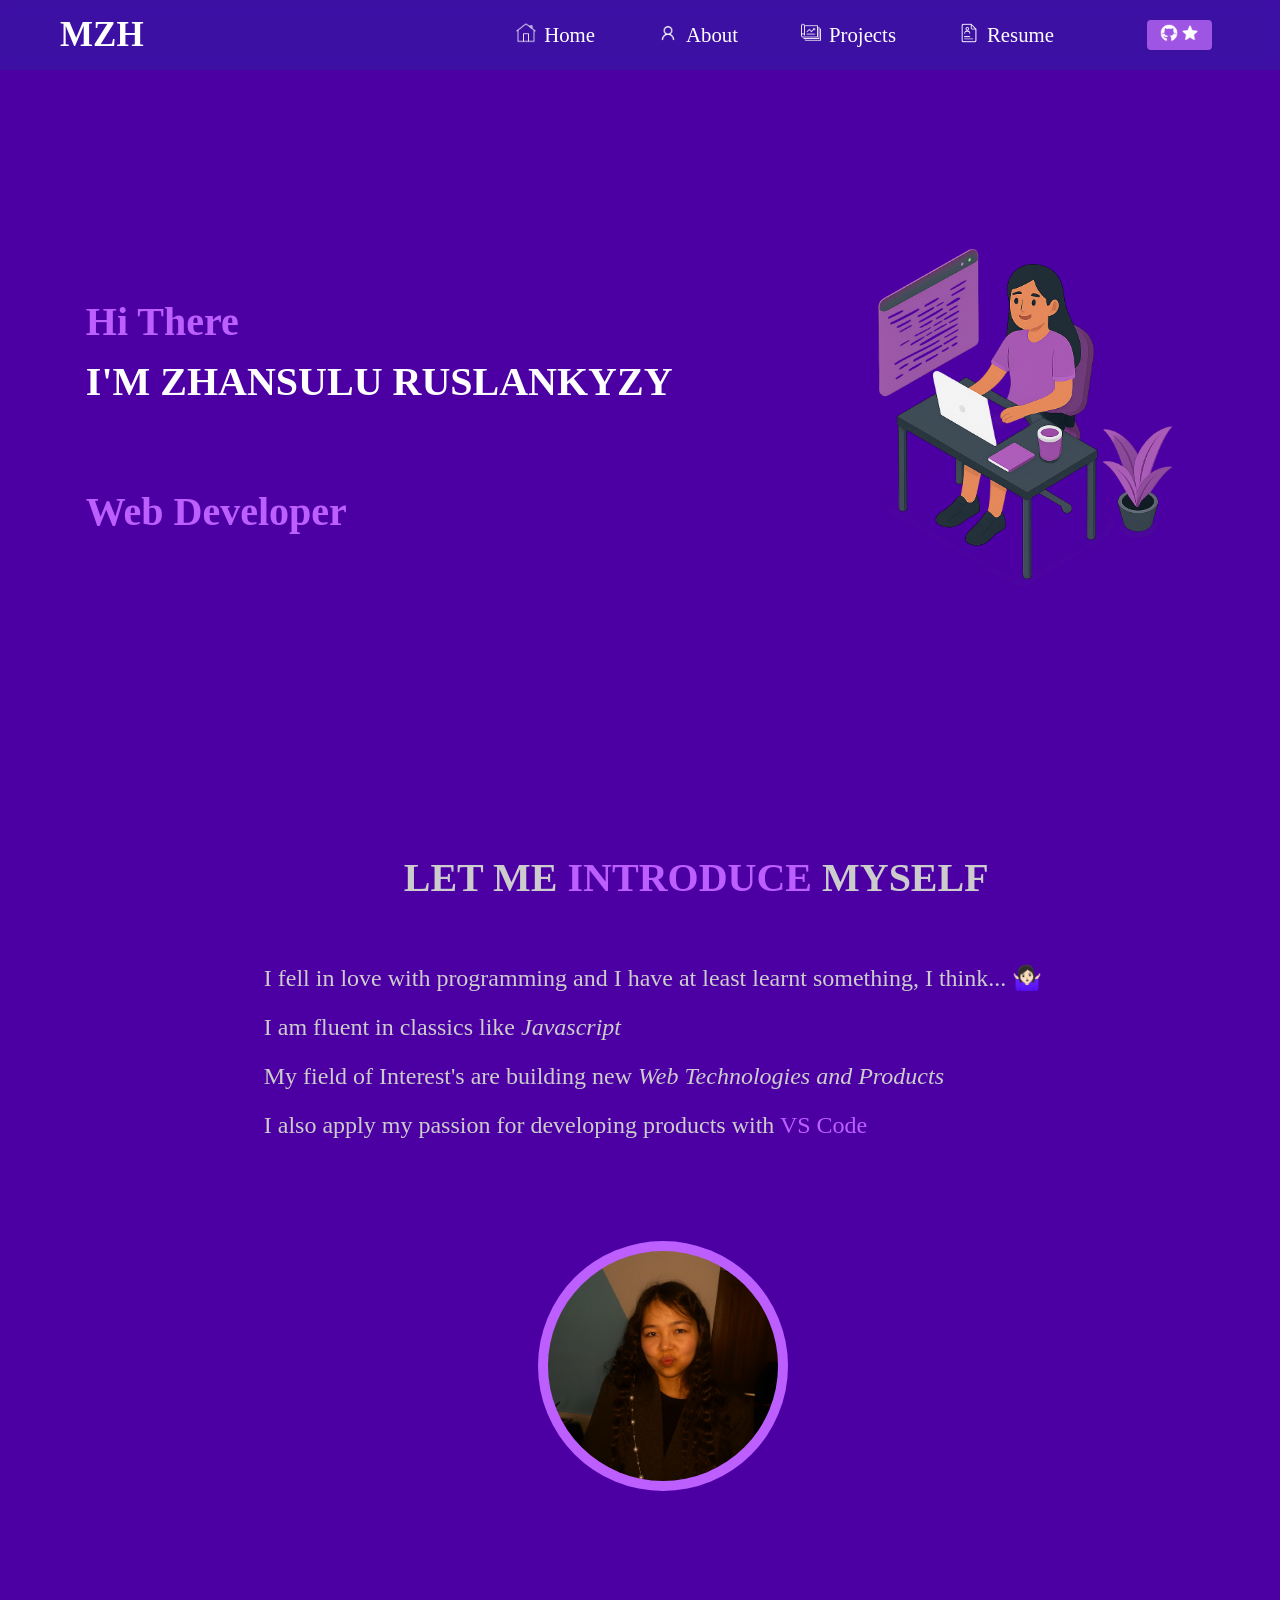
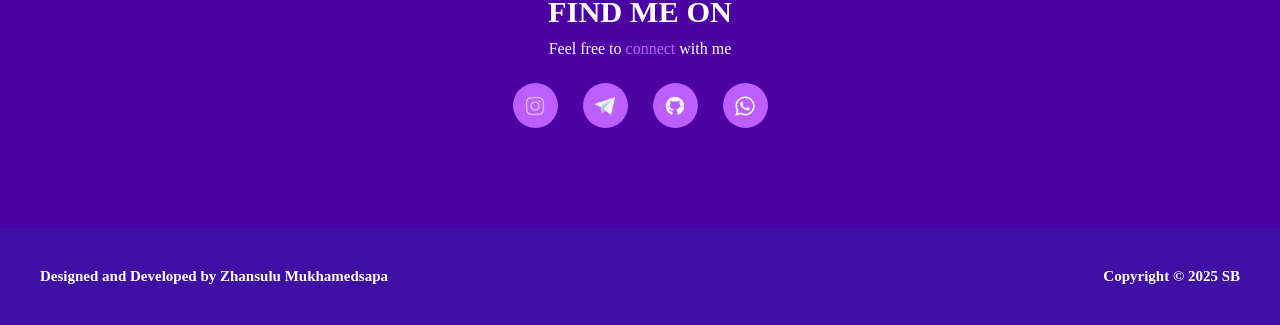
<file: index.html>
<!DOCTYPE html>
<html lang="en">
  <head>
    <meta charset="UTF-8" />
    <meta name="viewport" content="width=device-width, initial-scale=1.0" />
    <title>Portfolio</title>
    <link
      href="https://db.onlinewebfonts.com/c/0c0dd1e3d2eb6c3c20ba22466208c003?family=Soin+Sans+Pro+Roman"
      rel="stylesheet"
    />
    <link rel="icon" type="image/x-icon" href="./favicon.ico" />
    <link rel="stylesheet" href="./style.css" />
  </head>
  <body>
    <header class="main-header">
      <h2 class="logo"><b>MZH</b></h2>

      <nav class="nav-links">
        <a href="./index.html">
          <img class="icon-size" src="./icons8-home-50.png" /> Home
        </a>
        <a href="./about.html">
          <img class="icon-size" src="./icons8-person-50.png" /> About
        </a>
        <a href="./project.html">
          <img class="icon-size" src="./icons8-projects-50.png" /> Projects
        </a>
        <a href="./resume.html">
          <img class="icon-size" src="./resume.png" /> Resume
        </a>
        <a href="https://github.com/Zhansulu300608?tab=repositories">
          <button class="hbtn">
            <img class="star-size" src="./icons8-git-50.png" />
            <img class="star-size" src="./icons8-star-24.png" />
          </button>
        </a>
      </nav>

      <div class="burger" id="burger">
        <span></span>
        <span></span>
        <span></span>
      </div>
    </header>

    <section>
      <main class="main">
        <div class="left">
          <div class="forh2">
            <h2>Hi There</h2>
            <h2 style="color: white">I'M ZHANSULU RUSLANKYZY</h2>
          </div>
          <h2>Web Developer</h2>
        </div>
        <div class="right">
          <img width="350px" height="350px" src="./main-photo.png" alt="Girl" />
        </div>
      </main>
    </section>

    <section class="intro">
      <div class="intro-text">
        <h1 class="int">
          LET ME <span class="highlight">INTRODUCE</span> MYSELF
        </h1>
        <div class="pi">
          <p>
            I fell in love with programming and I have at least learnt
            something, I think... 🤷🏻‍♀️
          </p>
          <p>I am fluent in classics like <em> Javascript </em></p>
          <p>
            My field of Interest's are building new
            <em>Web Technologies and Products</em>
          </p>
          <p>
            I also apply my passion for developing products with
            <span class="highlight">VS Code</span>
            <!-- <em>Modern Javascript Library and Frameworks</em> like
          <span class="highlight">React.js</span> and
          <span class="highlight">Next.js</span> -->
          </p>
        </div>
      </div>
      <div class="intro-image">
        <img src="./IMG_1062.jpg" alt="Avatar" />
      </div>
    </section>

    <section class="social">
      <h2 class="ui">FIND ME ON</h2>
      <p class="ui">
        Feel free to <span class="highlight">connect</span> with me
      </p>
      <div class="icons">
        <a
          href="https://www.instagram.com/r.u.s.l.a.n.k.y.z.y?igsh=Z3h3ZDIza3cwOTJu&utm_source=qr"
          ><img src="./icons8-instagram-logo-50.png" width="20px" alt=""
        /></a>
        <a href="@ruslankyzyj"><img src="./telegram.png" width="20px" /></a>

        <a href="https://github.com/Zhansulu300608?tab=repositories"
          ><img src="./icons8-git-50.png" width="20px" alt=""
        /></a>
        <a href="wa.me/+7766248255"><img src="./whatsapp.svg" alt="" /></a>
      </div>
    </section>

    <footer class="footer">
      <h2>Designed and Developed by Zhansulu Mukhamedsapa</h2>
      <h2>Copyright © 2025 SB</h2>
    </footer>

    <script src="./script.js"></script>
  </body>
</html>
</file>
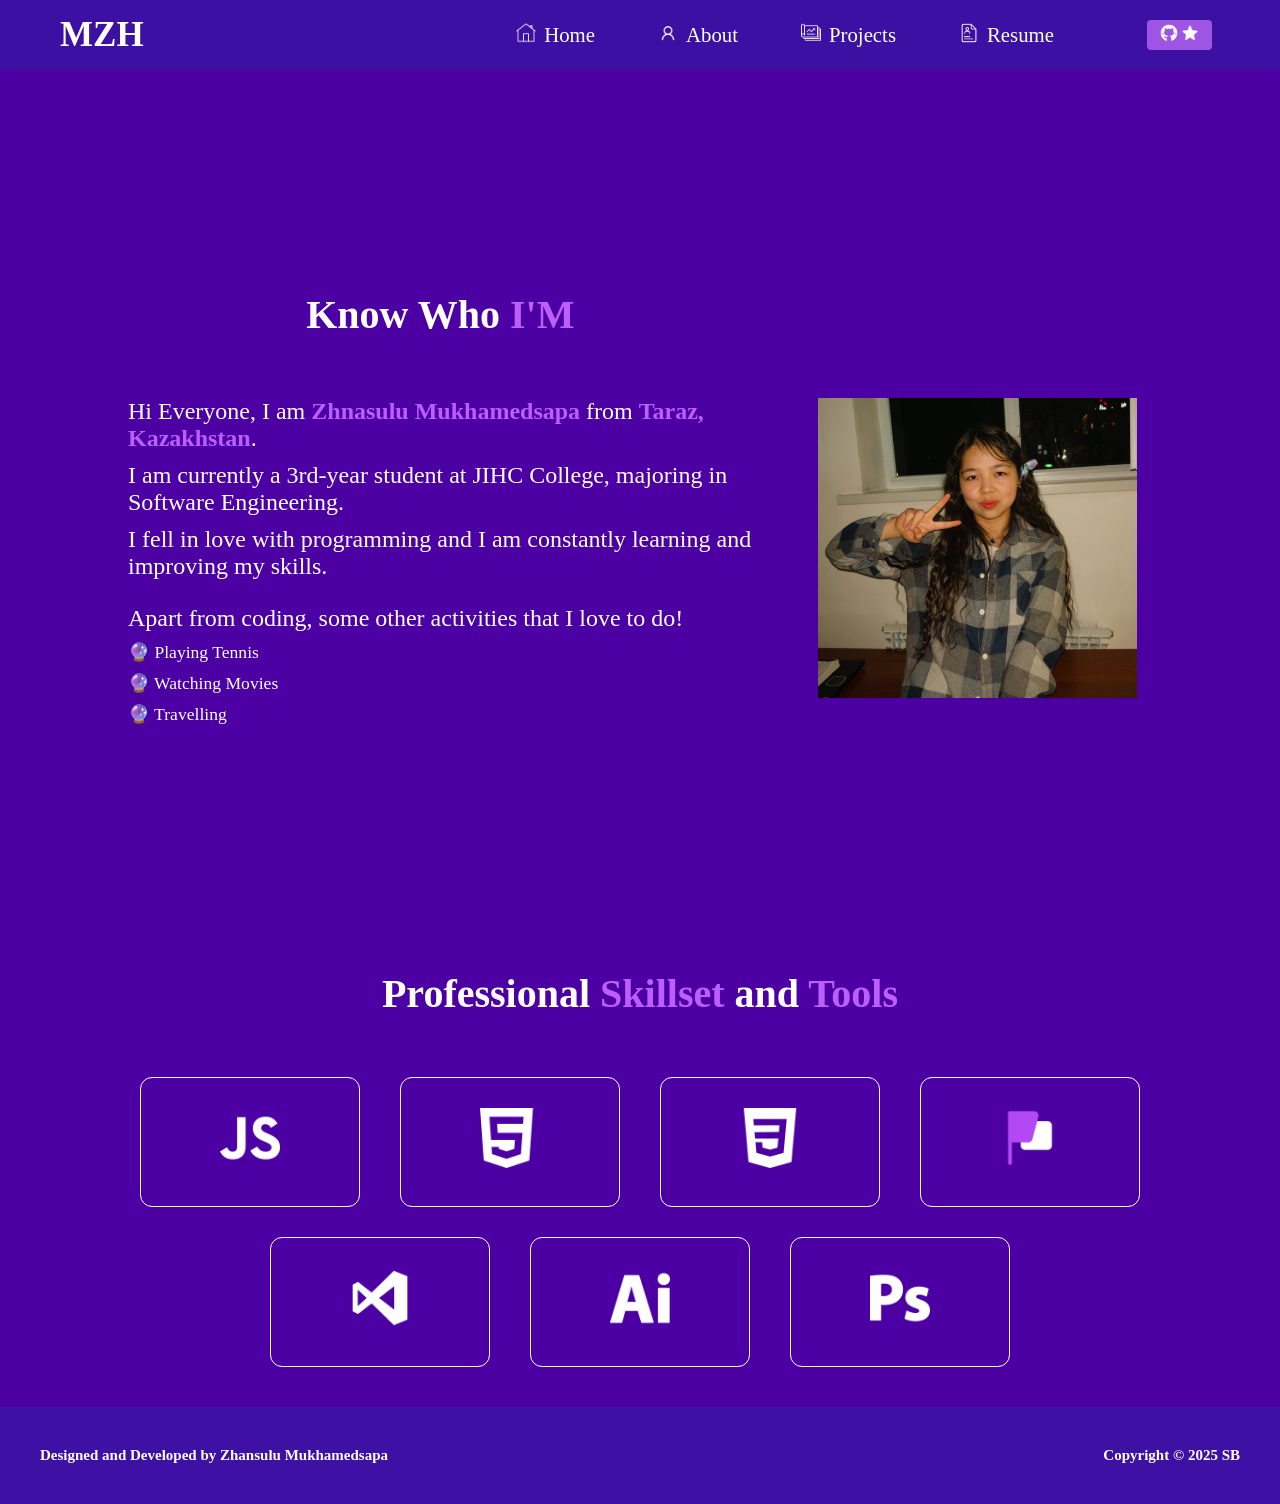
<file: about.html>
<!DOCTYPE html>
<html lang="en">
  <head>
    <meta charset="UTF-8" />
    <meta name="viewport" content="width=device-width, initial-scale=1.0" />
    <title>Portfolio</title>
    <link
      href="https://db.onlinewebfonts.com/c/0c0dd1e3d2eb6c3c20ba22466208c003?family=Soin+Sans+Pro+Roman"
      rel="stylesheet"
    />
    <link rel="icon" type="image/x-icon" href="./favicon.ico" />
    <link rel="stylesheet" href="./about.css" />
    <link rel="stylesheet" href="./style.css" />
  </head>
  <body>
    <header class="main-header">
      <h2 class="logo"><b>MZH</b></h2>

      <nav class="nav-links">
        <a href="./index.html">
          <img class="icon-size" src="./icons8-home-50.png" /> Home
        </a>
        <a href="./about.html">
          <img class="icon-size" src="./icons8-person-50.png" /> About
        </a>
        <a href="./project.html">
          <img class="icon-size" src="./icons8-projects-50.png" /> Projects
        </a>
        <a href="./resume.html">
          <img class="icon-size" src="./resume.png" /> Resume
        </a>
        <a href="https://github.com/Zhansulu300608?tab=repositories">
          <button class="hbtn">
            <img class="star-size" src="./icons8-git-50.png" />
            <img class="star-size" src="./icons8-star-24.png" />
          </button>
        </a>
      </nav>

      <div class="burger" id="burger">
        <span></span>
        <span></span>
        <span></span>
      </div>
    </header>

    <div class="container">
      <div class="text-content">
        <h1>Know Who <span>I'M</span></h1>
        <p>
          Hi Everyone, I am <a href="#">Zhnasulu Mukhamedsapa</a> from
          <a href="#">Taraz, Kazakhstan</a>.
        </p>
        <p>
          I am currently a 3rd-year student at JIHC College, majoring in
          Software Engineering.
        </p>
        <p>
          I fell in love with programming and I am constantly learning and
          improving my skills.
        </p>

        <div class="activities">
          <p>Apart from coding, some other activities that I love to do!</p>
          <ul>
            <li>Playing Tennis</li>
            <li>Watching Movies</li>
            <li>Travelling</li>
          </ul>
        </div>
        <!-- 
        <p class="quote">
          "Strive to build things that make a difference!"<br />
          <span>— Zhansulu</span>
        </p> -->
      </div>

      <div class="illustration">
        <img src="./IMG_1060.jpg" alt="" />
      </div>
    </div>
    <section>
      <h1 style="color: white">
        Professional <span>Skillset</span> and <span>Tools</span>
      </h1>
      <div class="skil">
        <div class="ski"><img class="icon" src="./js.png" alt="" /></div>
        <div class="ski">
          <img class="icon" src="./html.png" alt="" />
        </div>

        <div class="ski">
          <img class="icon" src="./css-3.png" alt="" />
        </div>
        <div class="ski">
          <img class="icon" src="./flag.png" alt="" />
        </div>
      </div>

      <div class="skil">
        <div class="ski">
          <img class="icon" src="./logo.png" alt="" />
        </div>
        <div class="ski">
          <img class="icon" src="./adobe-illustrator.png" alt="" />
        </div>
        <div class="ski">
          <img class="icon" width="120px;" src="./adobe-photoshop.png" alt="" />
        </div>
      </div>
    </section>

    <footer class="footer">
      <h2>Designed and Developed by Zhansulu Mukhamedsapa</h2>
      <h2>Copyright © 2025 SB</h2>
    </footer>

    <script src="./script.js"></script>
  </body>
</html>
</file>
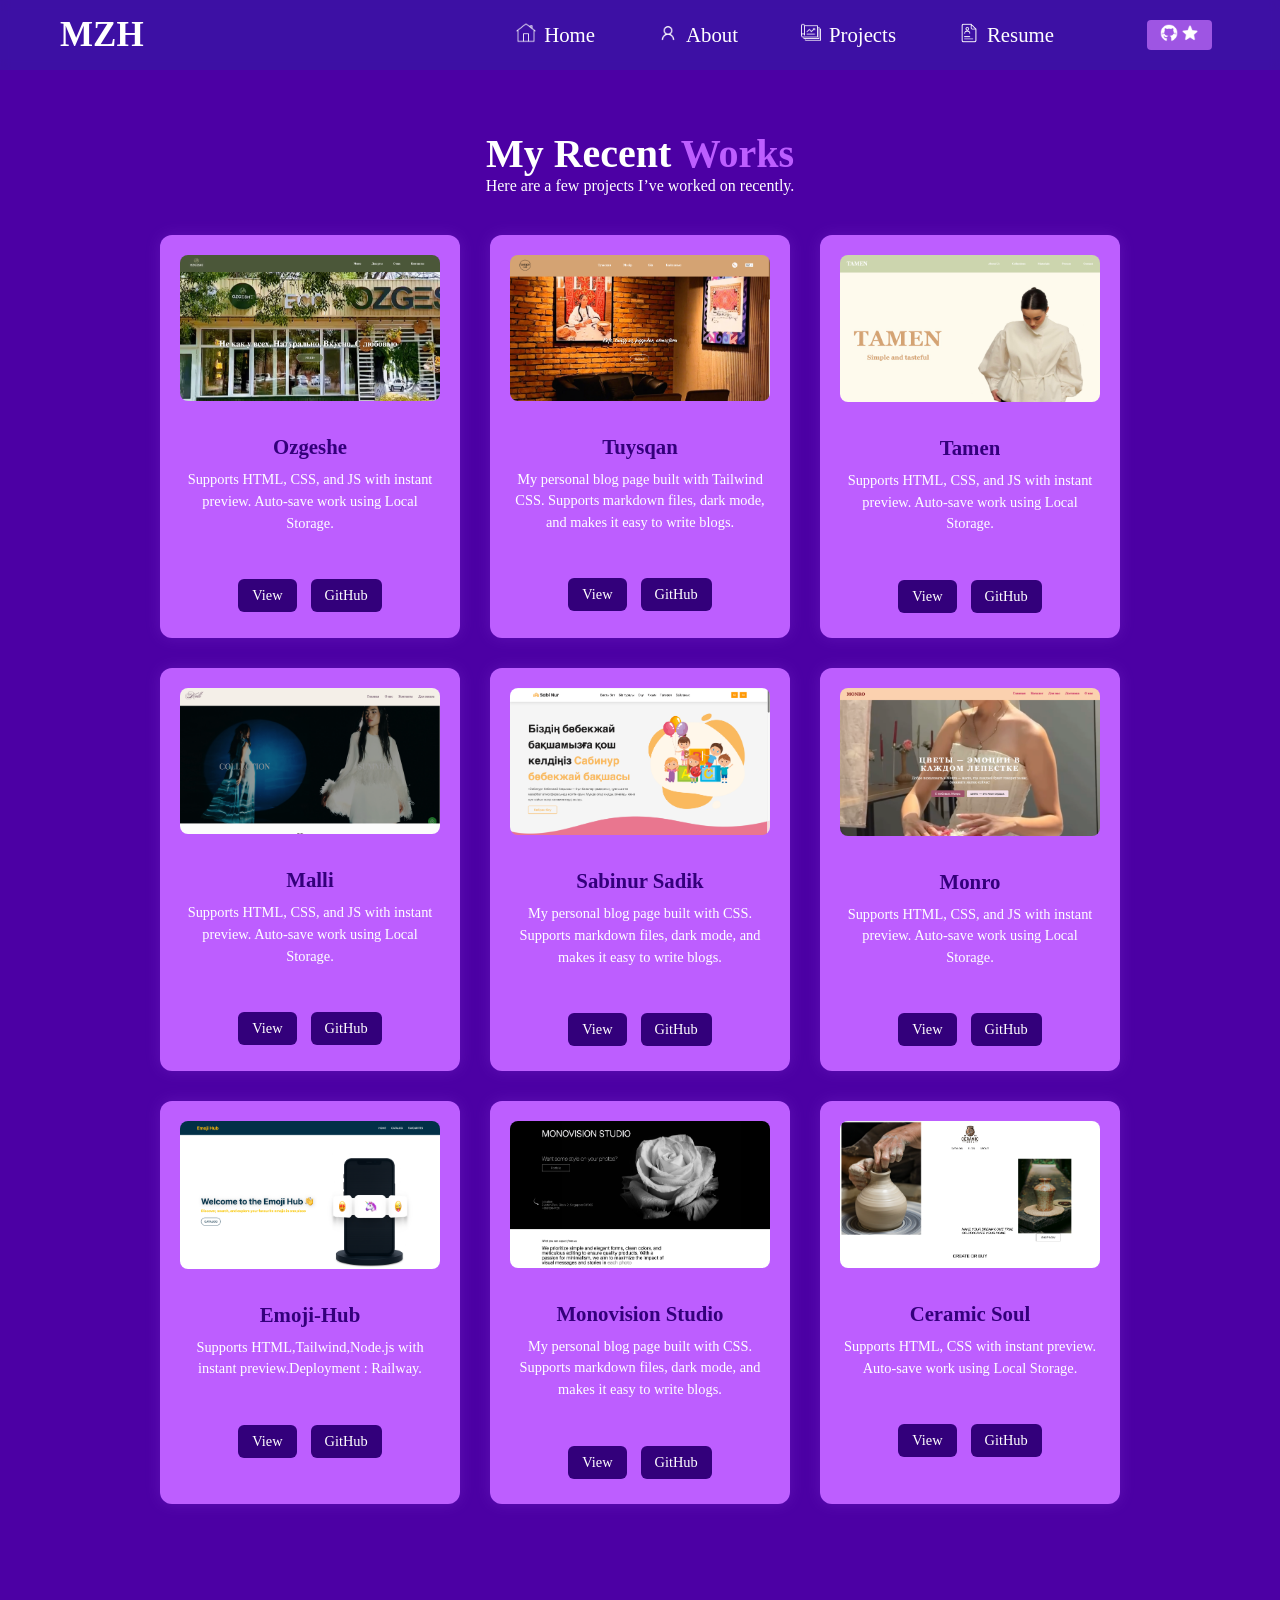
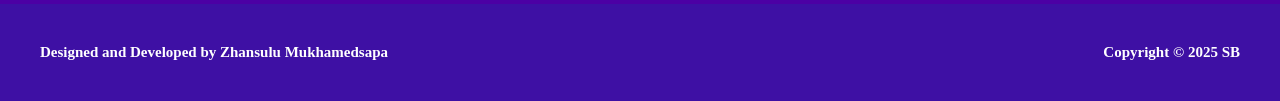
<file: project.html>
<!DOCTYPE html>
<html lang="en">
  <head>
    <meta charset="UTF-8" />
    <meta name="viewport" content="width=device-width, initial-scale=1.0" />
    <title>Portfoliio</title>
    <link rel="stylesheet" href="./style.css" />
    <link rel="stylesheet" href="./project.css" />
    <link rel="icon" type="image/x-icon" href="./favicon.ico" />
    <link
      href="https://db.onlinewebfonts.com/c/0c0dd1e3d2eb6c3c20ba22466208c003?family=Soin+Sans+Pro+Roman"
      rel="stylesheet"
    />
  </head>
  <body>
     <header class="main-header">
      <h2 class="logo"><b>MZH</b></h2>

      <nav class="nav-links">
        <a href="./index.html">
          <img class="icon-size" src="./icons8-home-50.png" /> Home
        </a>
        <a href="./about.html">
          <img class="icon-size" src="./icons8-person-50.png" /> About
        </a>
        <a href="./project.html">
          <img class="icon-size" src="./icons8-projects-50.png" /> Projects
        </a>
        <a href="./resume.html">
          <img class="icon-size" src="./resume.png" /> Resume
        </a>
        <a href="https://github.com/Zhansulu300608?tab=repositories">
          <button class="hbtn">
            <img class="star-size" src="./icons8-git-50.png" />
            <img class="star-size" src="./icons8-star-24.png" />
          </button>
        </a>
      </nav>

      <div class="burger" id="burger">
        <span></span>
        <span></span>
        <span></span>
      </div>
    </header>

    <section class="section">
      <h2>My Recent <span>Works</span></h2>
      <p>Here are a few projects I’ve worked on recently.</p>

      <div class="projects">
        <div class="card">
          <img src="./Screenshot 2025-09-03 at 14.23.14.png" />
          <h3>Ozgeshe</h3>
          <p>
            Supports HTML, CSS, and JS with instant preview. Auto-save work
            using Local Storage.
          </p>
          <div class="buttons">
            <a href="https://sabinurr.github.io/cafe/" class="btn">View</a>
            <a href="https://github.com/sabinurr/cafe" class="btn">GitHub</a>
          </div>
        </div>

        <div class="card">
          <img
            src="./Screenshot 2025-09-03 at 14.31.33.png"
            alt="Bits-of-Code Preview"
          />
          <h3>Tuysqan</h3>
          <p>
            My personal blog page built with Tailwind CSS. Supports markdown
            files, dark mode, and makes it easy to write blogs.
          </p>
          <div class="buttons">
            <a
              href="https://tuysqan.github.io/tuysqan.taraz/index.html"
              class="btn"
              >View</a
            >
            <a
              href="https://github.com/Zhansulu300608/Tuysqan.Tarazz"
              class="btn"
              >GitHub</a
            >
          </div>
        </div>

        <div class="card">
          <img
            src="./Screenshot 2025-09-03 at 14.34.53.png"
            alt="Editor.io Preview"
          />
          <h3>Tamen</h3>
          <p>
            Supports HTML, CSS, and JS with instant preview. Auto-save work
            using Local Storage.
          </p>
          <div class="buttons">
            <a href="https://zhansulu300608.github.io/Tamen.kz/" class="btn"
              >View</a
            >
            <a href="https://github.com/Zhansulu300608/Tamen.kz" class="btn"
              >GitHub</a
            >
          </div>
        </div>
      </div>

      <div class="projects">
        <div class="card">
          <img
            src="./Screenshot 2025-09-03 at 15.02.57.png"
            alt="Editor.io Preview"
          />
          <h3>Malli</h3>
          <p>
            Supports HTML, CSS, and JS with instant preview. Auto-save work
            using Local Storage.
          </p>
          <div class="buttons">
            <a href="http://127.0.0.1:5500/index.html" class="btn">View</a>
            <a href="" class="btn">GitHub</a>
          </div>
        </div>
      <div class="card">
          <img
            src="./Screenshot 2025-10-01 at 16.41.14.png"
            alt="Bits-of-Code Preview"
          />
          <h3>Sabinur Sadik</h3>
          <p>
            My personal blog page built with CSS. Supports markdown files, dark
            mode, and makes it easy to write blogs.
          </p>
          <div class="buttons">
            <a href="https://sabinurr.github.io/sadik/" class="btn">View</a>
            <a href="https://github.com/sabinurr/sadik" class="btn">GitHub</a>
          </div>
        </div>
        <div class="card">
          <img
            src="./Screenshot 2025-09-03 at 16.34.39.png"
            alt="Editor.io Preview"
          />
          <h3>Monro</h3>
          <p>
            Supports HTML, CSS, and JS with instant preview. Auto-save work
            using Local Storage.
          </p>
          <div class="buttons">
            <a
              href="https://alfi045.github.io/shop-monro/index.html"
              class="btn"
              >View</a
            >
            <a href="" class="btn">GitHub</a>
          </div>
        </div>
      </div>

      <div class="projects">
     
        <div class="card">
          <img src="./Screenshot 2025-09-22 at 13.04.17.png" />
          <h3>Emoji-Hub</h3>
          <p>
            Supports HTML,Tailwind,Node.js with instant preview.Deployment :
            Railway.
          </p>
          <div class="buttons">
            <a href="https://zhansulu300608.github.io/Emojii-hub/" class="btn"
              >View</a
            >
            <a href="https://github.com/Zhansulu300608/Emojii-hub" class="btn"
              >GitHub</a
            >
          </div>
        </div>



 
 <div class="card">
          <img
            src="./Screenshot 2025-09-03 at 14.56.30.png"
            alt="Bits-of-Code Preview"
          />
          <h3>Monovision Studio</h3>
          <p>
            My personal blog page built with CSS. Supports markdown files, dark
            mode, and makes it easy to write blogs.
          </p>
          <div class="buttons">
            <a href="http://127.0.0.1:5501/src/index.html" class="btn">View</a>
            <a href="" class="btn">GitHub</a>
          </div>
        </div>

          <div class="card">
          <img src="./Screenshot 2025-09-03 at 14.53.22.png" />
          <h3>Ceramic Soul</h3>
          <p>
            Supports HTML, CSS with instant preview. Auto-save work using Local
            Storage.
          </p>
          <div class="buttons">
            <a href="https://zhansulu300608.github.io/Ceramic/" class="btn"
              >View</a
            >
            <a href="https://github.com/Zhansulu300608/Ceramic" class="btn"
              >GitHub</a
            >
          </div>
        </div>

       
      </div>

      </div>

       
      </div>
    </section>

    <footer class="footer">
      <h2>Designed and Developed by Zhansulu Mukhamedsapa</h2>
      <h2>Copyright © 2025 SB</h2>
    </footer>

    <script src="./script.js"></script>
  </body>
</html>
</file>
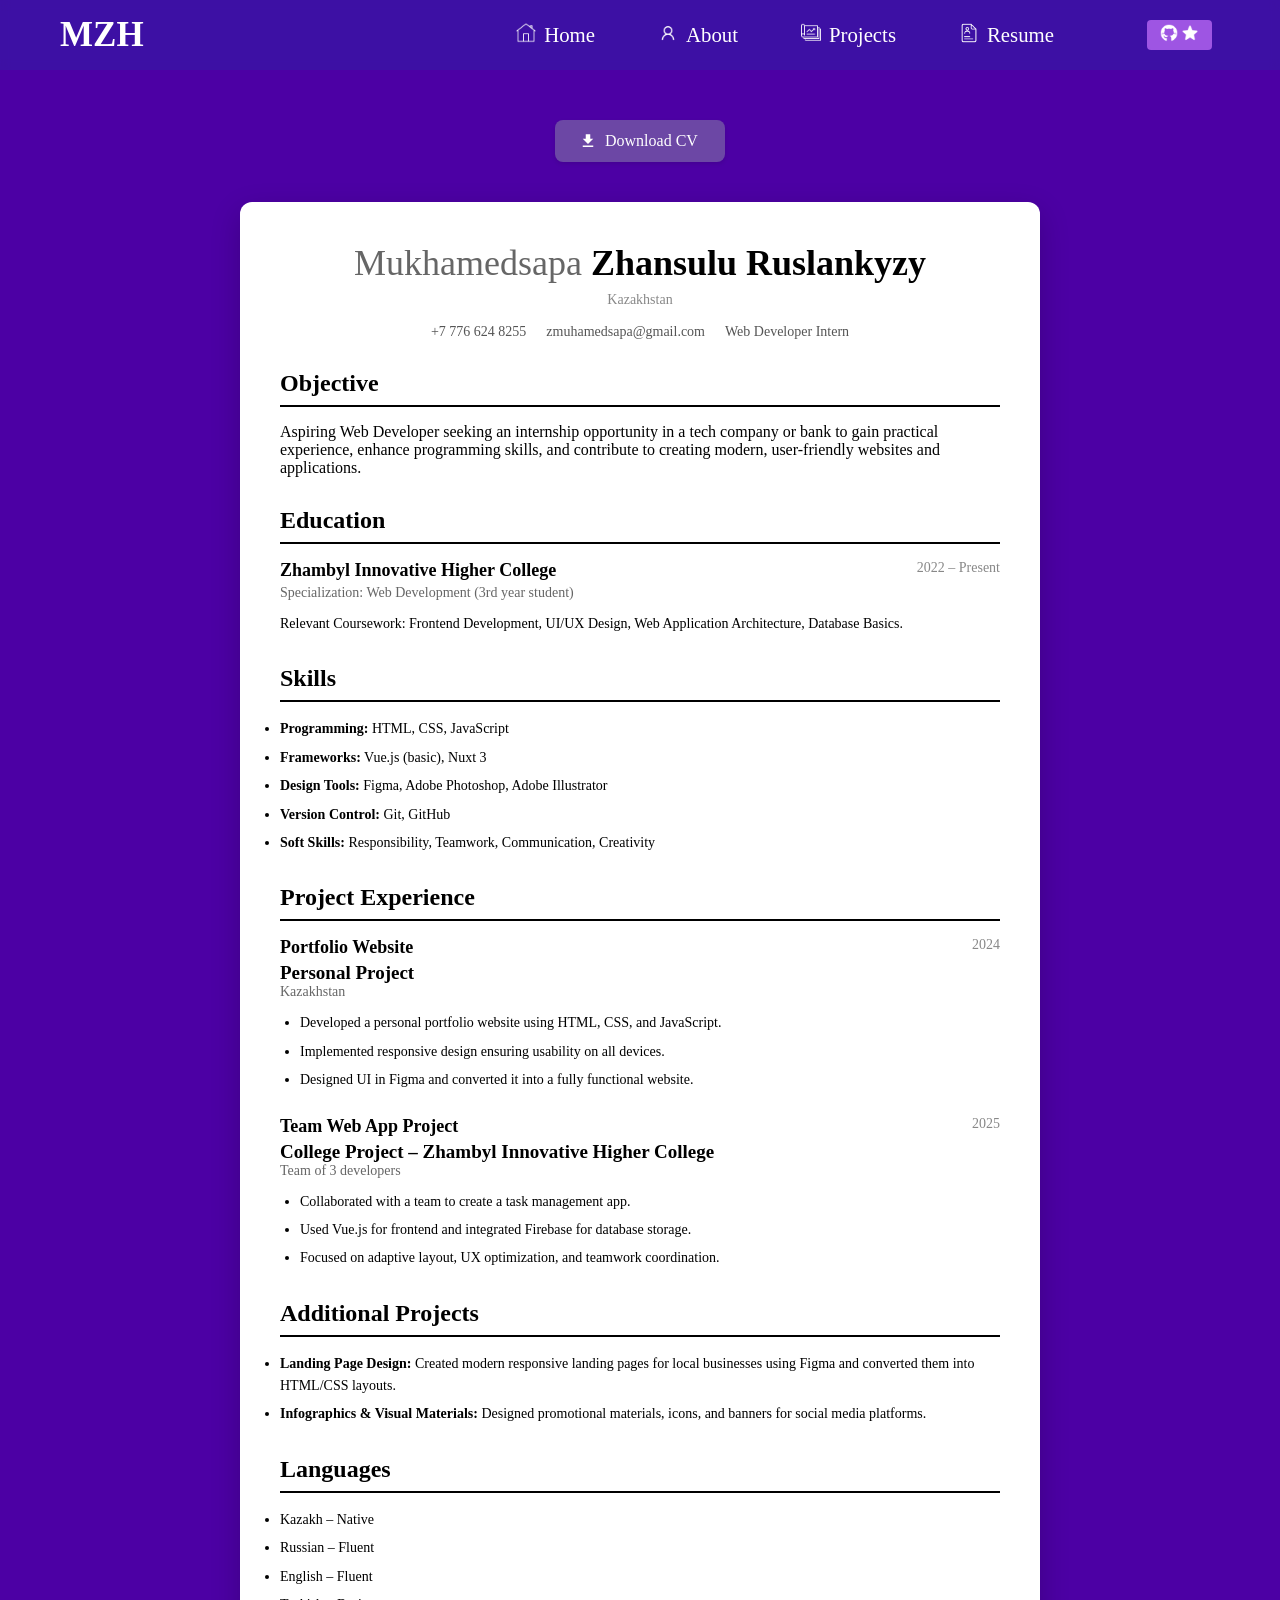
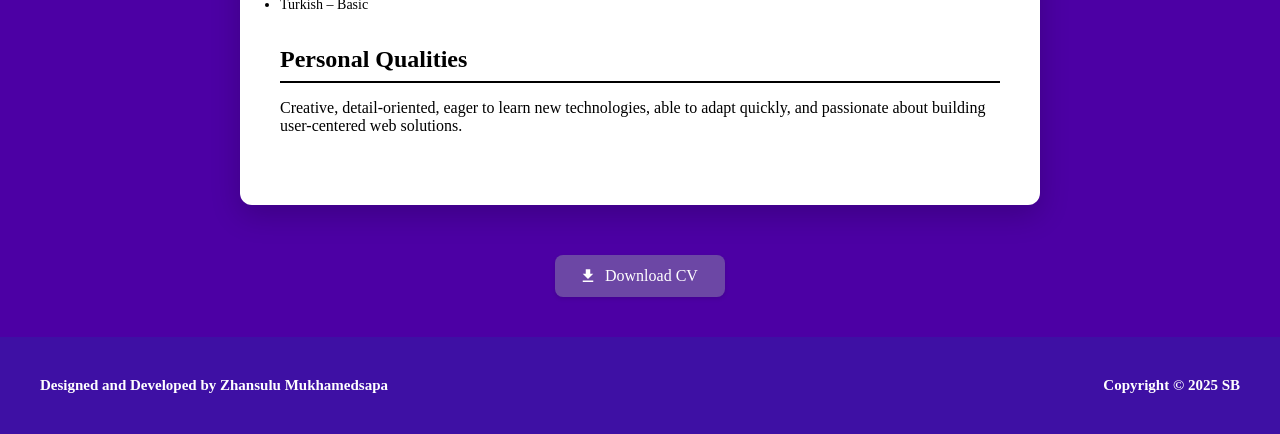
<file: resume.html>
<!DOCTYPE html>
<html lang="en">
  <head>
    <meta charset="UTF-8" />
    <meta name="viewport" content="width=device-width, initial-scale=1.0" />
    <title>Portfolio</title>
    <link
      href="https://db.onlinewebfonts.com/c/0c0dd1e3d2eb6c3c20ba22466208c003?family=Soin+Sans+Pro+Roman"
      rel="stylesheet"
    />
    <link rel="icon" type="image/x-icon" href="./favicon.ico" />
    <link rel="stylesheet" href="./style.css" />
  </head>
  <body>
    <header class="main-header">
      <h2 class="logo"><b>MZH</b></h2>

      <nav class="nav-links">
        <a href="./index.html">
          <img class="icon-size" src="./icons8-home-50.png" /> Home
        </a>
        <a href="./about.html">
          <img class="icon-size" src="./icons8-person-50.png" /> About
        </a>
        <a href="./project.html">
          <img class="icon-size" src="./icons8-projects-50.png" /> Projects
        </a>
        <a href="./project.html">
          <img class="icon-size" src="./resume.png" /> Resume
        </a>
        <a href="https://github.com/Zhansulu300608?tab=repositories">
          <button class="hbtn">
            <img class="star-size" src="./icons8-git-50.png" />
            <img class="star-size" src="./icons8-star-24.png" />
          </button>
        </a>
      </nav>

      <div class="burger" id="burger">
        <span></span>
        <span></span>
        <span></span>
      </div>
    </header>

  <style>
    

    .resume {
      background: white;
      width: 100%;
      max-width: 800px;
      padding: 40px;
      border-radius: 12px;
      box-shadow: 0 10px 30px rgba(0, 0, 0, 0.2);
      margin: 40px auto;
    }

    .header {
      text-align: center;
      margin-bottom: 30px;
    }

    .name {
      font-size: 36px;
      font-weight: 300;
      color: #666;
      margin-bottom: 8px;
    }

    .name span {
      font-weight: 700;
      color: #000;
    }

    .location {
      font-size: 14px;
      color: #888;
      margin-bottom: 16px;
    }
   .download-cv-btn {
      background-color: #6C47A5; 
      margin: 0 auto;
      margin-top: 50px;
      width: 170px;
      color: white;
      padding: 12px 24px;
      border: none;
      border-radius: 8px;
      font-size: 16px;
      font-weight: 600px;
      cursor: pointer;
      display: flex;
      align-items: center;
      gap: 8px;
      transition: background-color 0.2s ease;
      text-decoration: none;
      box-shadow: 0 2px 4px rgba(0,0,0,0.1);
    }
    .download-cv-btn:hover {
      background-color: #5a398a; 
    }
      .download-cv-btn a {
      display: flex;
      align-items: center;
    }

    .download-cv-btn:active {
      transform: scale(0.98);
    }

   
    .download-cv-btn svg {
      width: 18px;
      height: 18px;
      fill: currentColor;
    }
    .contacts {
      display: flex;
      justify-content: center;
      flex-wrap: wrap;
      gap: 20px;
      font-size: 14px;
      color: #555;
    }

    .contact-item {
      display: flex;
      align-items: center;
      gap: 6px;
    }

    .section {
      margin-bottom: 30px;
    }

    .section-title {
      font-size: 24px;
      margin-bottom: 16px;
      padding-bottom: 8px;
      border-bottom: 2px solid #000;
      font-weight: 600;
    }

    .job {
      margin-bottom: 24px;
    }

    .job-header {
      display: flex;
      justify-content: space-between;
      margin-bottom: 6px;
      flex-wrap: wrap;
    }

    .job-title-group {
      flex: 1;
      min-width: 200px;
    }

    .job-title {
      font-size: 18px;
      font-weight: 600;
      color: #000;
      margin-bottom: 4px;
    }

    .job-company {
      font-size: 19px;
      font-weight: 600;
    }

    .job-position {
      font-size: 14px;
      color: #666;
    }

    .job-location {
      font-size: 14px;
      color: #ff4d8e;
      font-weight: 500;
    }

    .job-date {
      font-size: 14px;
      color: #888;
      white-space: nowrap;
      margin-left: auto;
    }

    .job-details {
      margin-top: 12px;
      font-size: 14px;
      line-height: 1.6;
    }

    .job-details ul {
      padding-left: 20px;
      margin-top: 8px;
    }

    .job-details li {
      margin-bottom: 6px;
    }

    @media (max-width: 600px) {
      .resume {
        padding: 25px;
      }

      .name {
        font-size: 28px;
      }

      .job-header {
        flex-direction: column;
        align-items: flex-start;
        gap: 6px;
      }

      .job-date {
        margin-left: 0;
      }
    }
  </style>
</head>
<body>

    <a href="./Mukhamedsapa Zhansulu Resumeee.pdf" class="download-cv-btn">
    <svg xmlns="http://www.w3.org/2000/svg" viewBox="0 0 24 24">
      <path d="M19 9h-4V3H9v6H5l7 7 7-7zM5 18v2h14v-2H5z"/>
    </svg>
    Download CV
  </a>

  <div class="resume">
    <div class="header">
      <h1 class="name">Mukhamedsapa <span>Zhansulu Ruslankyzy</span></h1>
      <div class="location">Kazakhstan</div>
      <div class="contacts">
        <div class="contact-item">+7 776 624 8255</div>
        <div class="contact-item">zmuhamedsapa@gmail.com</div>
        <div class="contact-item">Web Developer Intern</div>
      </div>
    </div>

    <div class="section">
      <h2 class="section-title">Objective</h2>
      <p>Aspiring Web Developer seeking an internship opportunity in a tech company or bank to gain practical experience, enhance programming skills, and contribute to creating modern, user-friendly websites and applications.</p>
    </div>

    <div class="section">
      <h2 class="section-title">Education</h2>
      <div class="job">
        <div class="job-header">
          <div class="job-title-group">
            <div class="job-title">Zhambyl Innovative Higher College</div>
            <div class="job-position">Specialization: Web Development (3rd year student)</div>
          </div>
          <div class="job-date">2022 – Present</div>
        </div>
        <div class="job-details">
          <p>Relevant Coursework: Frontend Development, UI/UX Design, Web Application Architecture, Database Basics.</p>
        </div>
      </div>
    </div>

    <div class="section">
      <h2 class="section-title">Skills</h2>
      <ul class="job-details">
        <li><strong>Programming:</strong> HTML, CSS, JavaScript</li>
        <li><strong>Frameworks:</strong> Vue.js (basic), Nuxt 3</li>
        <li><strong>Design Tools:</strong> Figma, Adobe Photoshop, Adobe Illustrator</li>
        <li><strong>Version Control:</strong> Git, GitHub</li>
        <li><strong>Soft Skills:</strong> Responsibility, Teamwork, Communication, Creativity</li>
      </ul>
    </div>

    <div class="section">
      <h2 class="section-title">Project Experience</h2>

      <div class="job">
        <div class="job-header">
          <div class="job-title-group">
            <div class="job-title">Portfolio Website</div>
            <div class="job-company">Personal Project</div>
            <div class="job-position">Kazakhstan</div>
          </div>
          <div class="job-date">2024</div>
        </div>
        <div class="job-details">
          <ul>
            <li>Developed a personal portfolio website using HTML, CSS, and JavaScript.</li>
            <li>Implemented responsive design ensuring usability on all devices.</li>
            <li>Designed UI in Figma and converted it into a fully functional website.</li>
          </ul>
        </div>
      </div>

      <div class="job">
        <div class="job-header">
          <div class="job-title-group">
            <div class="job-title">Team Web App Project</div>
            <div class="job-company">College Project – Zhambyl Innovative Higher College</div>
            <div class="job-position">Team of 3 developers</div>
          </div>
          <div class="job-date">2025</div>
        </div>
        <div class="job-details">
          <ul>
            <li>Collaborated with a team to create a task management app.</li>
            <li>Used Vue.js for frontend and integrated Firebase for database storage.</li>
            <li>Focused on adaptive layout, UX optimization, and teamwork coordination.</li>
          </ul>
        </div>
      </div>
    </div>

    <div class="section">
      <h2 class="section-title">Additional Projects</h2>
      <ul class="job-details">
        <li><strong>Landing Page Design:</strong> Created modern responsive landing pages for local businesses using Figma and converted them into HTML/CSS layouts.</li>
        <li><strong>Infographics & Visual Materials:</strong> Designed promotional materials, icons, and banners for social media platforms.</li>
      </ul>
    </div>

    <div class="section">
      <h2 class="section-title">Languages</h2>
      <ul class="job-details">
        <li>Kazakh – Native</li>
        <li>Russian – Fluent</li>
        <li>English – Fluent</li>
        <li>Turkish – Basic</li>
      </ul>
    </div>

    <div class="section">
      <h2 class="section-title">Personal Qualities</h2>
      <p>Creative, detail-oriented, eager to learn new technologies, able to adapt quickly, and passionate about building user-centered web solutions.</p>
    </div>
  </div>
    <a href="./Mukhamedsapa Zhansulu Resumeee.pdf" class="download-cv-btn">
    <svg xmlns="http://www.w3.org/2000/svg" viewBox="0 0 24 24">
      <path d="M19 9h-4V3H9v6H5l7 7 7-7zM5 18v2h14v-2H5z"/>
    </svg>
    Download CV
  </a>
   <footer class="footer">
      <h2>Designed and Developed by Zhansulu Mukhamedsapa</h2>
      <h2>Copyright © 2025 SB</h2>
    </footer>

</body>
</html>
</file>
<file: style.css>
* {
  margin: 0;
  padding: 0;
  box-sizing: border-box;
  font-family: "Soin Sans Pro Roman";
}
body {
  background-color: #4c00a4;
}
.nav-links {
  display: flex;
  justify-content: space-between;
  text-align: center;
  align-items: center;
}

.main-header {
  display: flex;
  justify-content: space-between;
  color: white;
  padding: 15px 60px;
  backdrop-filter: blur(5px);
  background-color: rgba(7, 83, 165, 0.199);
}
.main-header.scrolled {
  background-color: rgba(0, 0, 0, 0.199);
  backdrop-filter: blur(50px);
}

.nav-links a {
  display: flex;
  margin-left: 55px;
  text-decoration: none;
  color: white;
  font-size: 1.3rem;
  text-align: center;
  bottom: 15px;
  gap: 8px;
  text-decoration: none;
}
.nav-links a:hover {
  color: #bd5eff;
  transform: translateY(-3px) scale(1.05);
}

.nav-links a::after {
  content: "";
  display: block;
  height: 2px;
  background: #bd5eff;
  width: 0;
  transition: width 0.3s ease;
  margin-top: 3px;
}

.nav-links a:hover::after {
  width: 100%;
}
.icon-size {
  height: 20px;
  width: 20px;
}
.hbtn {
  width: 65px;
  height: 30px;
  background-color: rgb(158, 85, 227);
  border: none;
  text-decoration: none;
  border-radius: 4px;
  margin-left: 30px;
}
.star-size {
  width: 18px;
  height: 18px;
}
.logo {
  font-weight: bold;
  font-size: 35px;
}
.left {
  max-width: 50%;
  line-height: 60px;
}
.left h2 {
  color: #bd5eff;
  font-size: 2.5em;
}
.main {
  display: flex;
  justify-content: space-around;
  align-items: center;
  margin-top: 170px;
}
.forh2 {
  margin-bottom: 70px;
}

.intro {
  margin-top: 180px;
  display: flex;
  flex-wrap: wrap;
  justify-content: center;
  align-items: center;
  gap: 80px;
  padding: 80px 20px 40px;
  max-width: 1100px;
  margin-left: 78px;
}

.intro-text {
  text-align: left;
}

.int {
  font-size: 2.5em;
  color: #ccc;
  margin-bottom: 20px;
  font-weight: bold;
  margin-left: 190px;
}

.highlight {
  color: #bd5eff;
}

.intro-text p {
  margin-bottom: 22px;
  color: #ccc;
  font-size: 1.5rem;
  margin-left: 50px;
}
.pi {
  margin-top: 63px;
}
.intro-image img {
  width: 250px;
  border-radius: 50%;
  background: #bd5eff;
  height: 250px;
  padding: 10px;
  margin-right: -70px;
}

.social {
  padding: 60px 20px;
}

.social h2 {
  font-size: 1.9rem;
  margin-bottom: 10px;
}

.social p {
  font-size: 1rem;
  color: white;
}

.social .icons {
  margin-top: 25px;
  display: flex;
  justify-content: center;
  gap: 25px;
}

.social .icons a {
  width: 45px;
  height: 45px;
  border-radius: 50%;
  background: #bd5eff;
  display: flex;
  align-items: center;
  justify-content: center;
  color: white;
  font-size: 1.4rem;
  transition: 0.3s;
}

.social .icons a:hover {
  transform: scale(1.1);
  background: #a45de8;
}
.ui {
  color: white;
  text-align: center;
}

.footer {
  display: flex;
  justify-content: space-between;
  margin-top: 40px;
  padding: 40px;
  font-size: 10px;
  color: white;
  background-color: rgba(7, 83, 165, 0.199);
}

@media (max-width: 768px) {
  .main-header {
    flex-direction: column;
    padding: 15px 20px;
  }

  .nav-links {
    flex-direction: column;
    margin-top: 10px;
  }

  .nav-links a {
    margin: 10px 0;
    font-size: 1.1rem;
  }

  .logo {
    font-size: 28px;
    margin-bottom: -15px;
  }

  .main {
    flex-direction: column;
    margin-top: 100px;
    text-align: center;
  }

  .left {
    max-width: 100%;
    line-height: 40px;
    margin-bottom: 40px;
  }

  .left h2 {
    font-size: 2em;
  }

  .intro {
    flex-direction: column;
    margin: 40px auto;
    padding: 40px 20px;
    gap: 40px;
    margin-left: 0;
  }

  .int {
    font-size: 2em;
    margin-left: 0;
    text-align: center;
  }

  .intro-text {
    text-align: center;
  }

  .intro-text p {
    margin-left: 0;
    font-size: 1.2rem;
  }

  .intro-image img {
    width: 200px;
    height: 200px;
    margin: 0 auto;
  }

  .social {
    padding: 40px 20px;
  }

  .social h2 {
    font-size: 1.5rem;
  }

  .footer {
    flex-direction: column;
    text-align: center;
    font-size: 12px;
    gap: 15px;
  }
}

@media (max-width: 480px) {
  .logo {
    font-size: 24px;
  }

  .nav-links a {
    font-size: 1rem;
  }

  .left h2 {
    font-size: 1.7em;
  }

  .int {
    font-size: 1.7em;
  }

  .intro-text p {
    font-size: 1rem;
  }

  .intro-image img {
    width: 150px;
    height: 150px;
  }

  .social h2 {
    font-size: 1.2rem;
  }
}

.burger {
  display: none;
  flex-direction: column;
  cursor: pointer;
  gap: 6px;
  align-items: end;
}
.burger span {
  width: 25px;
  height: 3px;
  background: white;
  border-radius: 2px;
  transition: 0.3s;
}

@media (max-width: 768px) {
  .nav-links {
    position: absolute;
    top: 70px;
    right: 0;
    background: rgba(7, 83, 165, 0.95);
    flex-direction: column;
    width: 220px;
    padding: 20px;
    display: none;
  }
  .nav-links.active {
    display: flex;
  }
  .nav-links a {
    margin: 15px 0;
    font-size: 1.1rem;
  }
  .hbtn {
    margin: 20px 0 0;
    width: 100%;
  }
  .burger {
    display: flex;
  }
}

.burger.toggle span:nth-child(1) {
  transform: rotate(45deg) translate(5px, 5px);
}
.burger.toggle span:nth-child(2) {
  opacity: 0;
}
.burger.toggle span:nth-child(3) {
  transform: rotate(-45deg) translate(5px, -5px);
}
</file>
<file: about.css>
.container {
  display: flex;
  justify-content: space-between;
  align-items: center;
  padding: 60px 10%;
  min-height: 100vh;
  top: 40px;
}

.text-content {
  max-width: 80%;
  color: white;
}

h1 {
  font-size: 2.5rem;
  margin-bottom: 60px;
  text-align: center;
}

h1 span {
  color: #bd5eff;
}

.text-content p {
  margin: 10px 0;
  font-size: 1.5rem;
}

.text-content a {
  color: #bd5eff;
  text-decoration: none;
  font-weight: bold;
}

.activities {
  margin: 25px 0;
}

.activities li {
  list-style: none;
  margin: 10px 0;
  font-size: 1.1rem;
}

.activities li::before {
  content: " 🔮 ";
  color: #bd5eff;
}

.quote {
  margin-top: 30px;
  font-style: italic;
  color: #bdbdbd;
}

.quote span {
  display: block;
  margin-top: 8px;
  font-size: 0.9rem;
  font-style: normal;
  color: #bd5eff;
}

.illustration {
  max-width: 39%;
}

.illustration img {
  width: 80%;
  margin-left: 65px;
  margin-top: 60px;
  box-shadow: 3px solid black;
}

.icon {
  padding: 10px 20px;
  margin: 0;
  margin-top: 20px;
}
.ski {
  text-align: center;
  width: 220px;
  height: 130px;
  border: 1px solid white;
  border-radius: 12px;
  transition: transform 0.4s ease, box-shadow 0.4s ease;
}

.ski:hover {
  transform: scale(1.1) rotate(3deg);
  box-shadow: 0 8px 20px rgba(189, 94, 255, 0.6);
}

.skil img {
  width: 100px;
  transition: transform 0.4s ease;
}

.skil img:hover {
  transform: scale(1.2) rotate(-5deg);
}

.skil {
  justify-content: center;
  align-items: center;
  display: flex;
  gap: 40px;
  margin-top: 30px;
  animation: fadeInUp 1s ease forwards;
}


@keyframes fadeInUp {
  from {
    opacity: 0;
    transform: translateY(40px);
  }
  to {
    opacity: 1;
    transform: translateY(0);
  }
}




@media (max-width: 768px) {
  .container {
    flex-direction: column;
    text-align: center;
    padding: 30px 20px;
  }

  .text-content {
    max-width: 100%;
  }

  h1 {
    font-size: 2rem;
    margin-bottom: 30px;
  }

  .text-content p {
    font-size: 1.1rem;
  }

  .activities li {
    font-size: 1rem;
  }

  .illustration {
    max-width: 100%;
    margin-top: 30px;
  }

  .illustration img {
    width: 90%;
    margin: 0 auto;
    display: block;
  }

  .skil {
    flex-direction: column;
    gap: 20px;
  }

  .ski {
    width: 180px;
    height: 110px;
  }

  .ski img {
    width: 80px;
  }
}
</file>
<file: project.css>
.section {
  text-align: center;
  padding: 60px 20px;
}

.section h2 {
  font-size: 2.5rem;
  font-weight: bold;
  color: white;
}

.section h2 span {
  color: #bd5eff;
}

.section p {
  color: white;
  margin-bottom: 40px;
}

.projects {
  display: flex;
  justify-content: center;
  gap: 30px;
  flex-wrap: wrap;
  margin-top: 30px;
}

.card {
  background: #bd5eff;
  border-radius: 12px;
  width: 300px;
  padding: 20px;
  box-shadow: 0 0 15px rgba(168, 85, 247, 0.2);
  transition: transform 0.3s ease;
}

.card:hover {
  transform: translateY(-10px);
}

.card img {
  width: 100%;
  border-radius: 8px;
  margin-bottom: 20px;
}

.card h3 {
  margin: 10px 0;
  font-size: 1.3rem;
  color: #33007b;
}

.card p {
  font-size: 0.9rem;
  color: white;
  line-height: 1.5;
}

.buttons {
  margin-top: 15px;
}

.btn {
  display: inline-block;
  text-decoration: none;
  background: #33007b;
  color: white;
  padding: 8px 14px;
  margin: 5px;
  border-radius: 6px;
  font-size: 0.9rem;
  transition: background 0.3s ease;
}

.btn:hover {
  background: #bd5eff;
}
</file>
